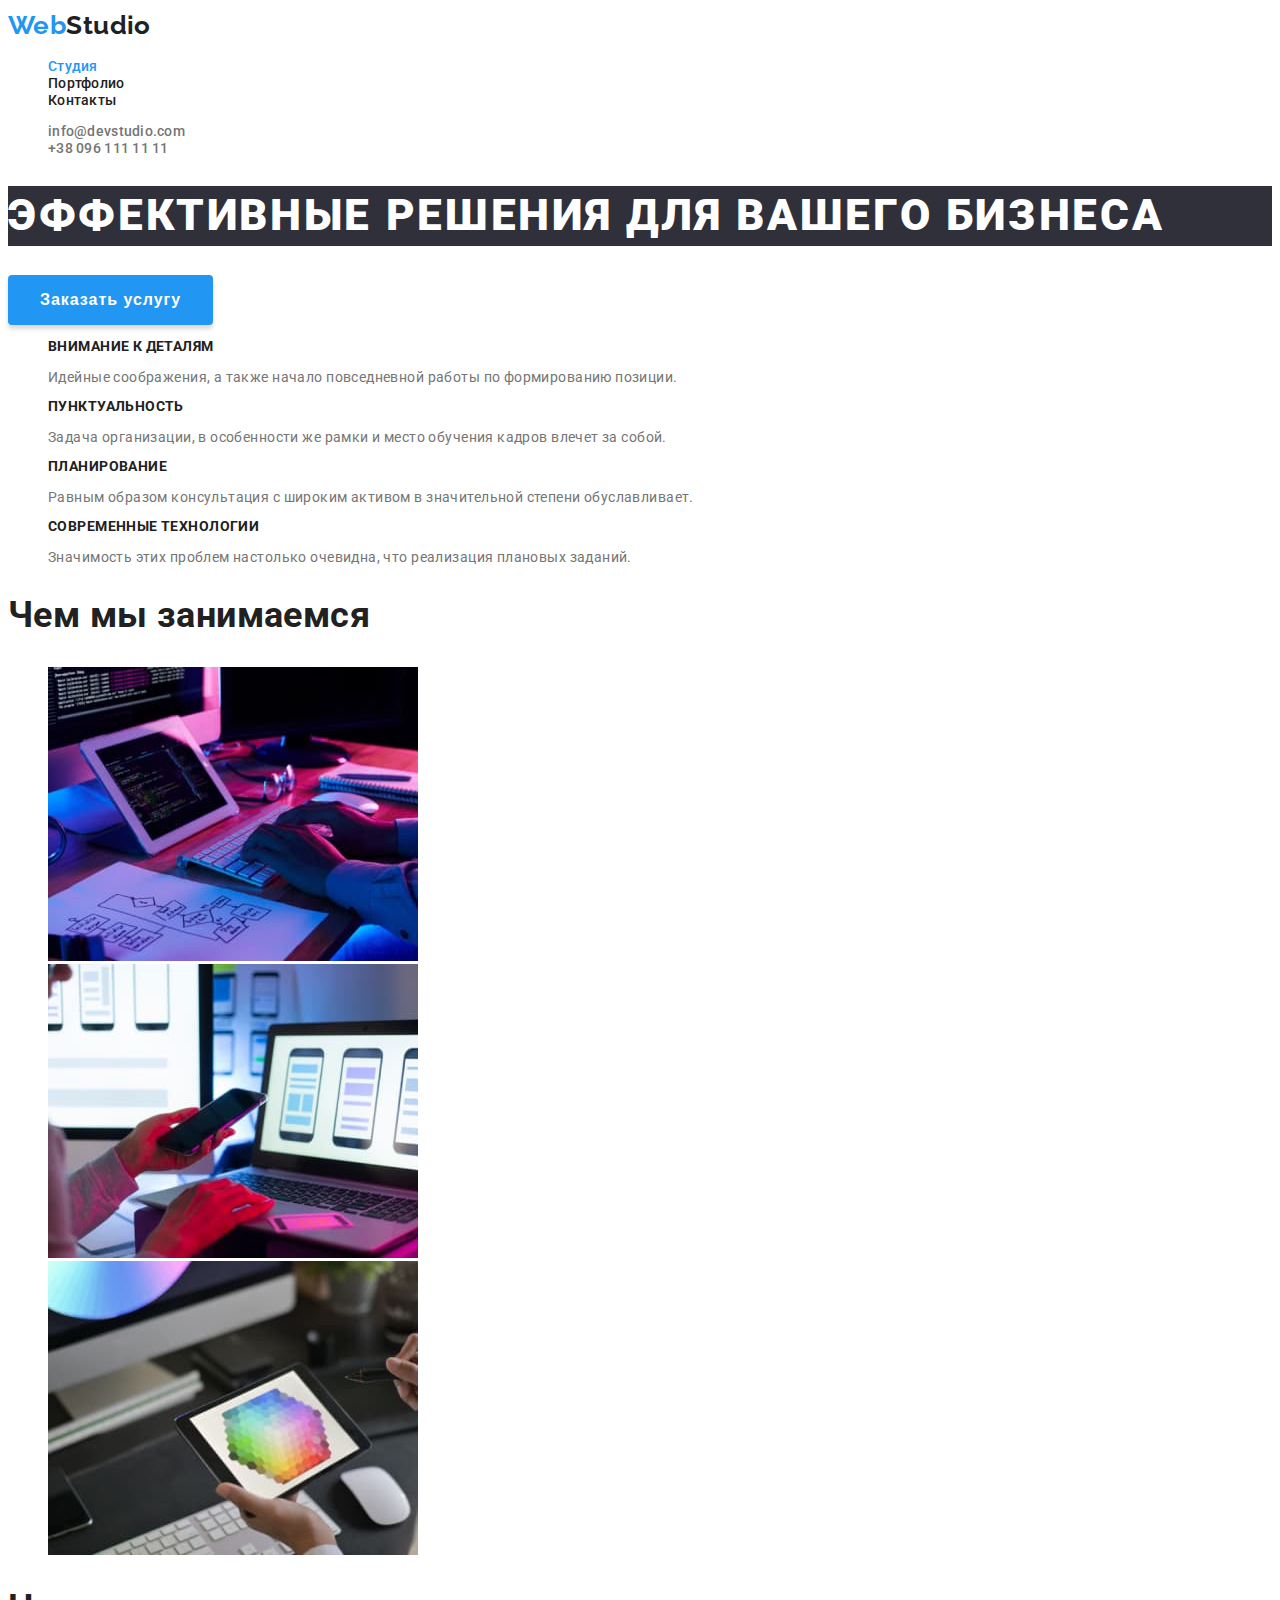
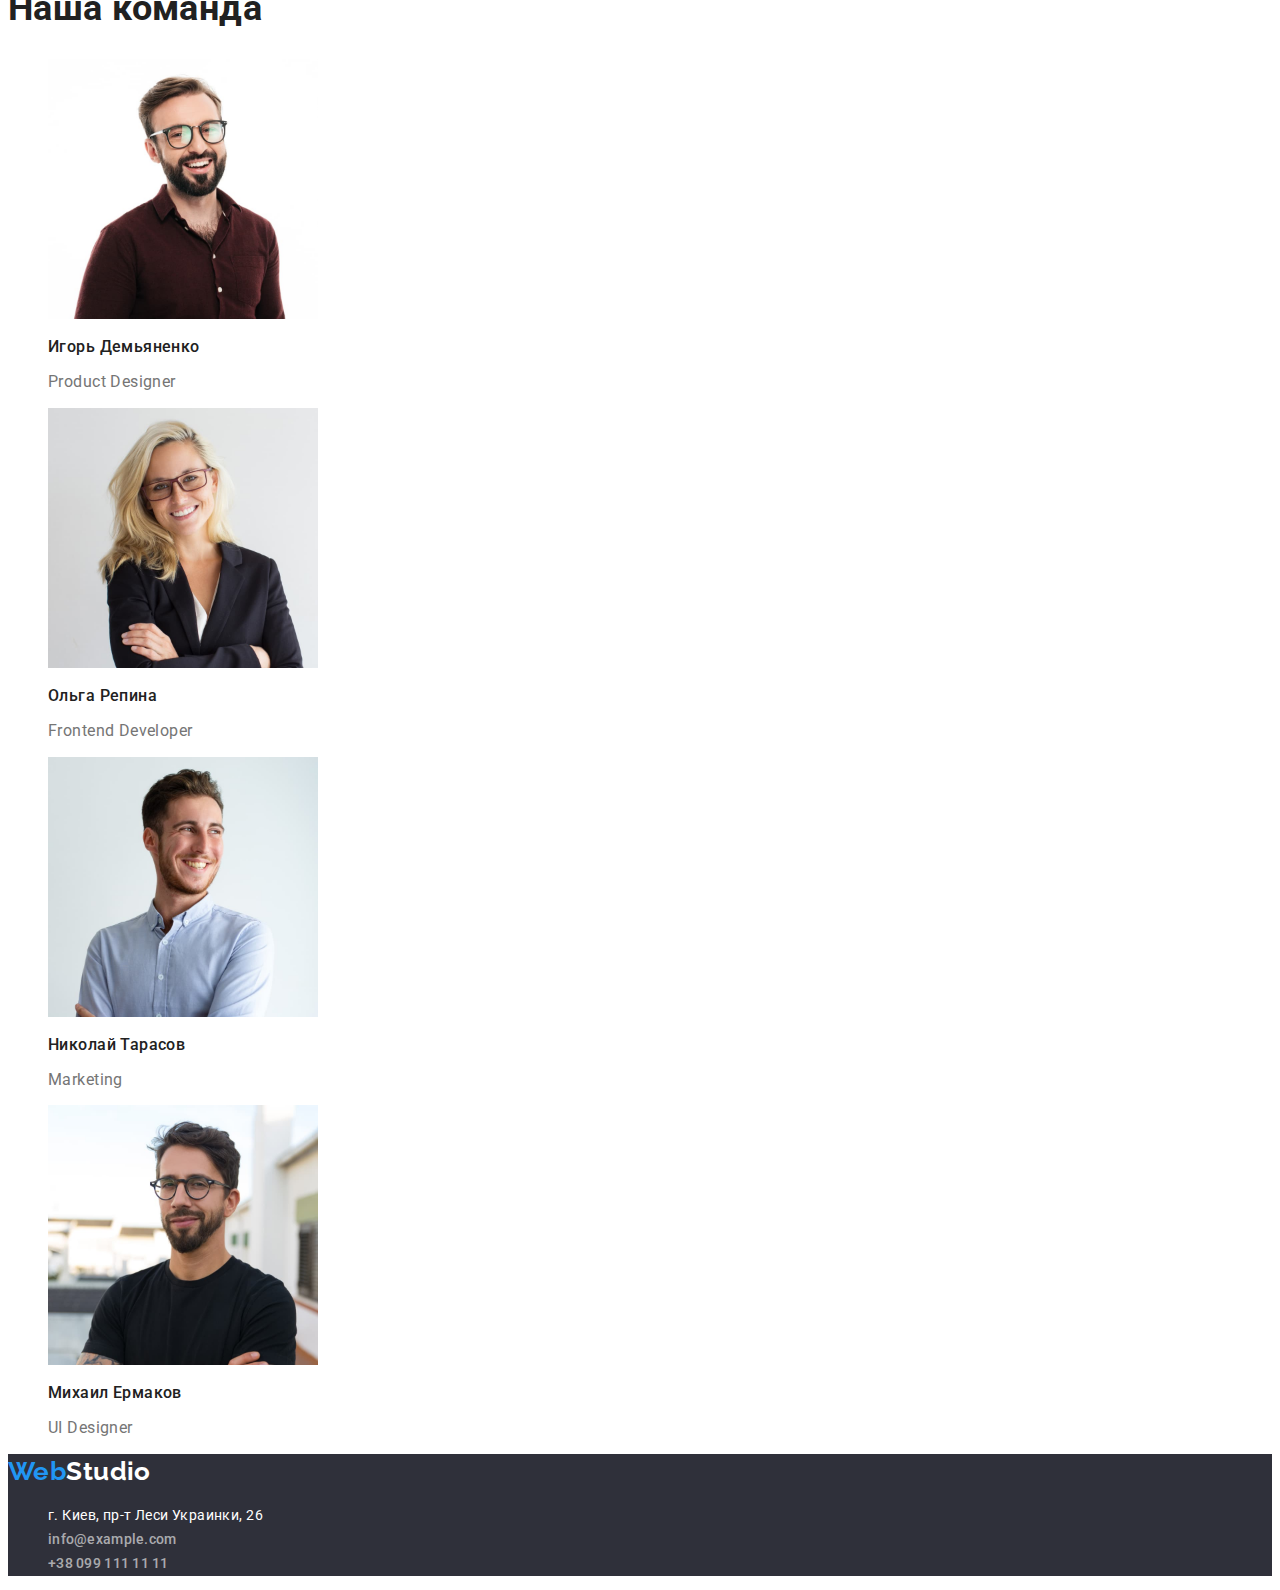
<file: index.html>
<!DOCTYPE html>
<html lang="ru">
  <head>
    <meta charset="UTF-8" />
    <meta http-equiv="X-UA-Compatible" content="IE=edge" />
    <meta name="viewport" content="width=device-width, initial-scale=1.0" />
    <title>Студия</title>
    <link rel="preconnect" href="https://fonts.googleapis.com" />
    <link rel="preconnect" href="https://fonts.gstatic.com" crossorigin />
    <link
      href="https://fonts.googleapis.com/css2?family=Raleway:wght@700&family=Roboto:wght@400;500;700;900&display=swap"
      rel="stylesheet"
    />
    <link rel="stylesheet" href="./css/styles.css" />
  </head>
  <body>
    <header>
      <a class="logo" href="./index.html"
        >Web<span class="dark-theme">Studio</span></a
      >
      <nav class="navigation">
        <ul class="navigation-list">
          <li class="navigation-item">
            <a class="navigation-link current" href="./index.html">Студия</a>
          </li>
          <li class="navigation-item">
            <a class="navigation-link" href="./portfolio.html">Портфолио</a>
          </li>
          <li class="navigation-item">
            <a class="navigation-link" href="">Контакты</a>
          </li>
        </ul>
      </nav>
      <ul class="contacts-list">
        <li class="contacts-item">
          <a class="contacts-link" href="mailto:info@devstudio.com"
            >info@devstudio.com</a
          >
        </li>
        <li class="contacts-item">
          <a class="contacts-link" href="tel:+380961111111"
            >+38 096 111 11 11</a
          >
        </li>
      </ul>
    </header>
    <main>
      <!--Герой-->
      <section class="section">
        <div class="title">
          <h1 class="title-hero">Эффективные решения для вашего бизнеса</h1>
          <button class="button-hero" type="button">Заказать услугу</button>
        </div>
      </section>
      <!--Особенности работы-->
      <section class="section">
        <div class="peculiarities">
          <h2 class="visually-hidden">Особенности работы</h2>
          <ul class="peculiarities-list">
            <li class="peculiarities-item">
              <h3 class="peculiarities-title">Внимание к деталям</h3>
              <p class="peculiarities-text">
                Идейные соображения, а также начало повседневной работы по
                формированию позиции.
              </p>
            </li>
            <li class="peculiarities-item">
              <h3 class="peculiarities-title">Пунктуальность</h3>
              <p class="peculiarities-text">
                Задача организации, в особенности же рамки и место обучения
                кадров влечет за собой.
              </p>
            </li>
            <li class="peculiarities-item">
              <h3 class="peculiarities-title">Планирование</h3>
              <p class="peculiarities-text">
                Равным образом консультация с широким активом в значительной
                степени обуславливает.
              </p>
            </li>
            <li class="peculiarities-item">
              <h3 class="peculiarities-title">Современные технологии</h3>
              <p class="peculiarities-text">
                Значимость этих проблем настолько очевидна, что реализация
                плановых заданий.
              </p>
            </li>
          </ul>
        </div>
      </section>
      <!--Чем мы занимаемся-->
      <section class="section">
        <div class="work">
          <h2 class="work-title">Чем мы занимаемся</h2>
          <ul class="work-list">
            <li class="work-item">
              <img
                src="images/img.jpg"
                alt="блок-схема и монитор"
                width="370"
              />
            </li>
            <li class="work-item">
              <img src="images/img1.jpg" alt="смартфон в руке" width="370" />
            </li>
            <li class="work-item">
              <img
                src="images/img2.jpg"
                alt="планшет с изображением палитры цветов"
                width="370"
              />
            </li>
          </ul>
        </div>
      </section>
      <!--Наша команда-->
      <section class="section">
        <div class="team">
          <h2 class="team-title">Наша команда</h2>
          <ul class="team-list">
            <li class="team-item">
              <img
                src="images/p-designer.jpg"
                alt="Игорь Демьяненко"
                width="270"
              />
              <h3 class="team-member">Игорь Демьяненко</h3>
              <p class="team-text">Product Designer</p>
            </li>
            <li class="team-item">
              <img
                src="images/fe-developer.jpg"
                alt="Ольга Репина"
                width="270"
              />
              <h3 class="team-member">Ольга Репина</h3>
              <p class="team-text">Frontend Developer</p>
            </li>
            <li class="team-item">
              <img
                src="images/marketing.jpg"
                alt="Николай Тарасов"
                width="270"
              />
              <h3 class="team-member">Николай Тарасов</h3>
              <p class="team-text">Marketing</p>
            </li>
            <li class="team-item">
              <img
                src="images/ui-designer.jpg"
                alt="Михаил Ермаков"
                width="270"
              />
              <h3 class="team-member">Михаил Ермаков</h3>
              <p class="team-text">UI Designer</p>
            </li>
          </ul>
        </div>
      </section>
    </main>
    <!--Подвал-->
    <footer>
      <div class="footer">
        <a class="logo" href="./index.html"
          >Web<span class="white-theme">Studio</span></a
        >
        <address class="address">
          <ul class="address-list">
            <li class="address-item">
              <a>г. Киев, пр-т Леси Украинки, 26</a>
            </li>
            <li class="address-item">
              <a class="address-link" href="mailto:info@example.com"
                >info@example.com</a
              >
            </li>
            <li class="address-item">
              <a class="address-link" href="tel:+380991111111"
                >+38 099 111 11 11</a
              >
            </li>
          </ul>
        </address>
      </div>
    </footer>
  </body>
</html>
</file>
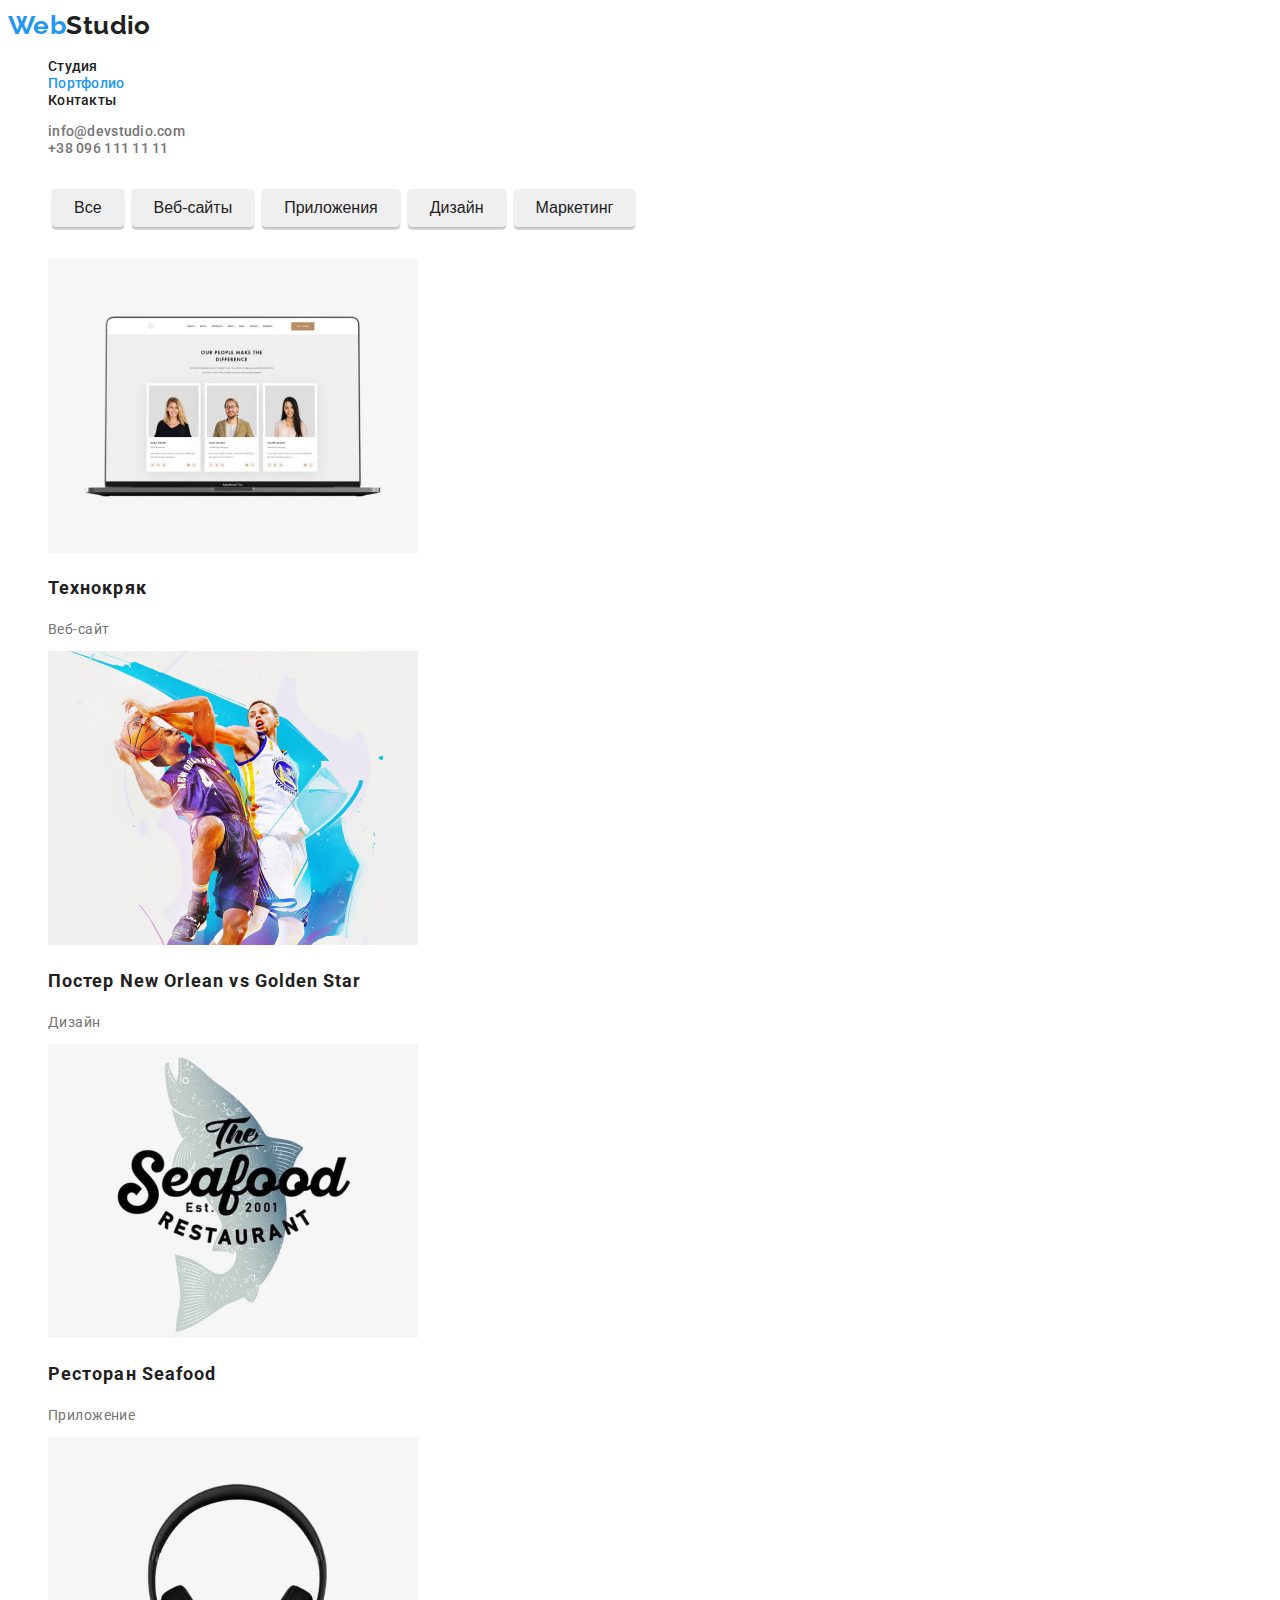
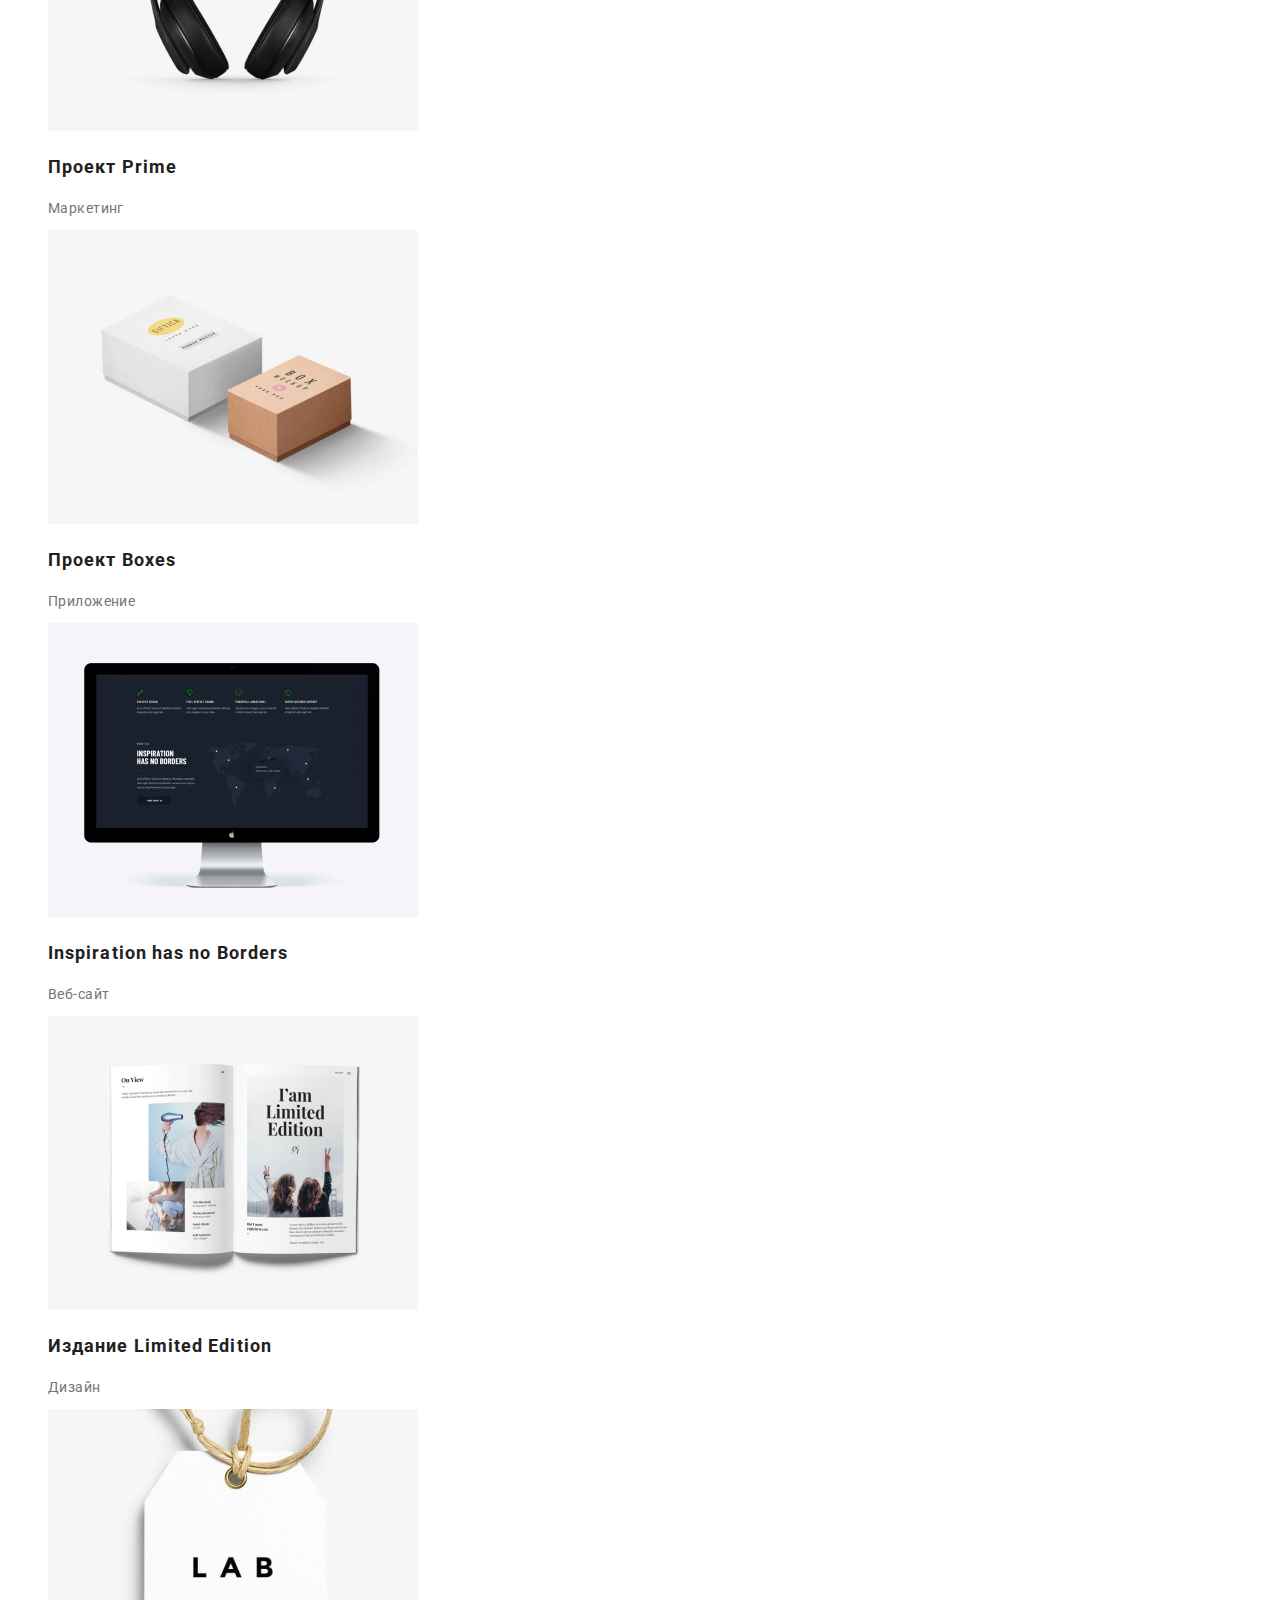
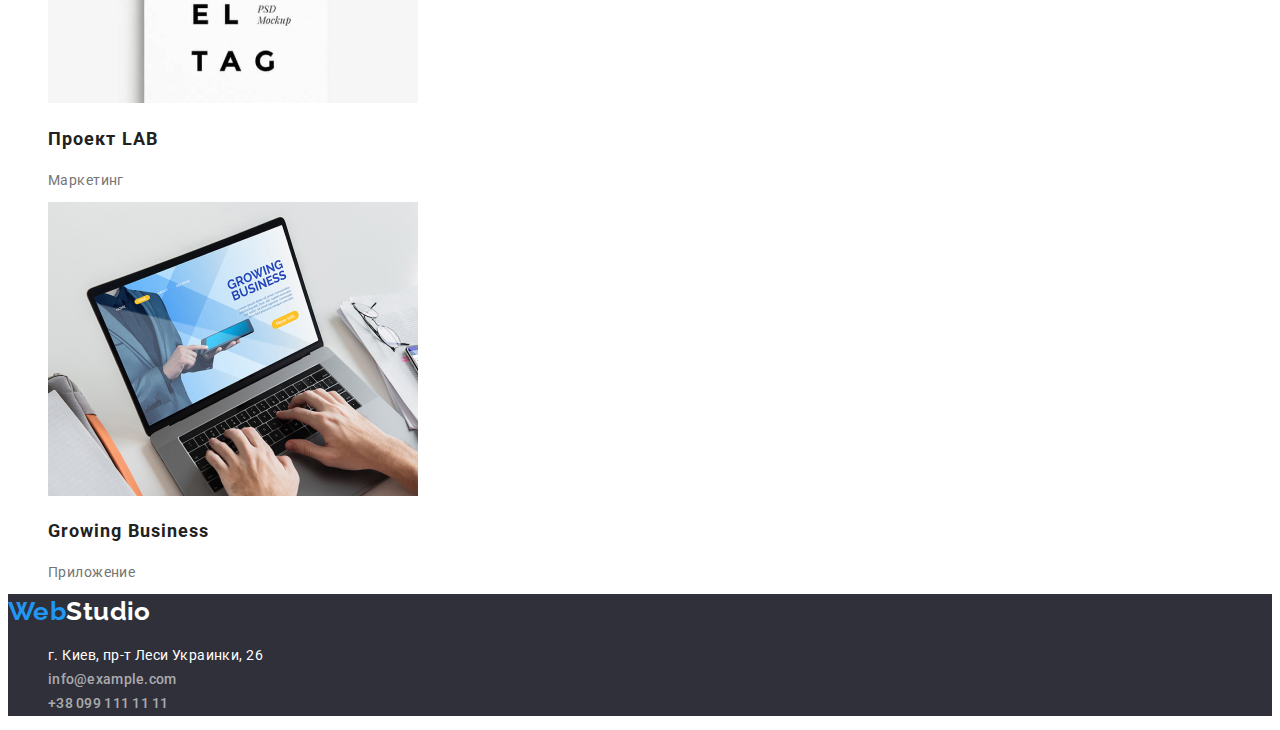
<file: portfolio.html>
<!DOCTYPE html>
<html lang="ru">
  <head>
    <meta charset="UTF-8" />
    <meta http-equiv="X-UA-Compatible" content="IE=edge" />
    <meta name="viewport" content="width=device-width, initial-scale=1.0" />
    <title>Портфолио</title>
    <link rel="preconnect" href="https://fonts.googleapis.com" />
    <link rel="preconnect" href="https://fonts.gstatic.com" crossorigin />
    <link
      href="https://fonts.googleapis.com/css2?family=Raleway:wght@700&family=Roboto:wght@400;500;700;900&display=swap"
      rel="stylesheet"
    />
    <link rel="stylesheet" href="./css/styles.css" />
  </head>

  <body>
    <header>
      <a class="logo" href="./index.html"
        >Web<span class="dark-theme">Studio</span></a
      >
      <nav class="navigation">
        <ul class="navigation-list">
          <li class="navigation-item">
            <a class="navigation-link" href="./index.html">Студия</a>
          </li>
          <li class="navigation-item">
            <a class="navigation-link current" href="./portfolio.html"
              >Портфолио</a
            >
          </li>
          <li class="navigation-item">
            <a class="navigation-link" href="">Контакты</a>
          </li>
        </ul>
      </nav>
      <ul class="contacts">
        <li class="contacts-item">
          <a class="contacts-link" href="mailto:info@devstudio.com"
            >info@devstudio.com</a
          >
        </li>
        <li class="contacts-item">
          <a class="contacts-link" href="tel:+380961111111"
            >+38 096 111 11 11</a
          >
        </li>
      </ul>
    </header>
    <main>
      <section class="section">
        <h1 class="visually-hidden">Портфолио</h1>
        <ul class="filter-list">
          <li class="filter-item">
            <button class="filter" type="button">Все</button>
          </li>
          <li class="filter-item">
            <button class="filter" type="button">Веб-сайты</button>
          </li>
          <li class="filter-item">
            <button class="filter" type="button">Приложения</button>
          </li>
          <li class="filter-item">
            <button class="filter" type="button">Дизайн</button>
          </li>
          <li class="filter-item">
            <button class="filter" type="button">Маркетинг</button>
          </li>
        </ul>
        <ul class="projects">
          <li class="projects-item">
            <img src="images/notebook.jpg" alt="Веб-сайт" width="370" />
            <h2 class="projects-title">Технокряк</h2>
            <p class="projects-text">Веб-сайт</p>
          </li>
          <li class="projects-item">
            <img
              src="images/poster.jpg"
              alt="Постер New Orlean vs Golden Star"
              width="370"
            />
            <h2 class="projects-title">Постер New Orlean vs Golden Star</h2>
            <p class="projects-text">Дизайн</p>
          </li>
          <li class="projects-item">
            <img
              src="images/restaurant.jpg"
              alt="Эмблема ресторана"
              width="370"
            />
            <h2 class="projects-title">Ресторан Seafood</h2>
            <p class="projects-text">Приложение</p>
          </li>
          <li class="projects-item">
            <img src="images/headphones.jpg" alt="Наушники" width="370" />
            <h2 class="projects-title">Проект Prime</h2>
            <p class="projects-text">Маркетинг</p>
          </li>
          <li class="projects-item">
            <img src="images/boxes.jpg" alt="Кубики" width="370" />
            <h2 class="projects-title">Проект Boxes</h2>
            <p class="projects-text">Приложение</p>
          </li>
          <li class="projects-item">
            <img src="images/monitor.jpg" alt="Монитор" width="370" />
            <h2 class="projects-title">Inspiration has no Borders</h2>
            <p class="projects-text">Веб-сайт</p>
          </li>
          <li class="projects-item">
            <img src="images/book.jpg" alt="Книга" width="370" />
            <h2 class="projects-title">Издание Limited Edition</h2>
            <p class="projects-text">Дизайн</p>
          </li>
          <li class="projects-item">
            <img
              src="images/progect-lab.jpg"
              alt="Эмблема проекта LAB"
              width="370"
            />
            <h2 class="projects-title">Проект LAB</h2>
            <p class="projects-text">Маркетинг</p>
          </li>
          <li class="projects-item">
            <img
              src="images/growing-business.jpg"
              alt="Ноутбук с изображением приложения"
              width="370"
            />
            <h2 class="projects-title">Growing Business</h2>
            <p class="projects-text">Приложение</p>
          </li>
        </ul>
      </section>
    </main>
    <!--Подвал-->
    <footer>
      <div class="footer">
        <a class="logo" href="./index.html"
          >Web<span class="white-theme">Studio</span></a
        >
        <address class="address">
          <ul class="address-list">
            <li class="address-item">
              <a>г. Киев, пр-т Леси Украинки, 26</a>
            </li>
            <li class="address-item">
              <a class="address-link" href="mailto:info@example.com"
                >info@example.com</a
              >
            </li>
            <li class="address-item">
              <a class="address-link" href="tel:+380991111111"
                >+38 099 111 11 11</a
              >
            </li>
          </ul>
        </address>
      </div>
    </footer>
  </body>
</html>
</file>
<file: css/styles.css>
:root {
  --secondary-color: #212121;
  --primary-color: #757575;
  --accent-color: #2196f3;
  --white-color: #ffffff;
}

body {
  font-family: Roboto, sans-serif;
  letter-spacing: 0.03em;
  font-size: 14px;
}
/*index.html*/

/*list-style*/
.navigation-item,
.contacts-item,
.address-item,
.peculiarities-item,
.projects-item,
.team-item,
.work-item,
.filter-item {
  list-style: none;
}

/*logo*/
.logo,
.dark-theme,
.white-theme {
  font-family: Raleway;
  font-weight: 700;
  font-size: 26px;
  line-height: 1.38;
  text-decoration: none;
}

.logo {
  color: var(--accent-color);
}

.dark-theme {
  color: var(--secondary-color);
}

.white-theme {
  color: var(--white-color);
}
/*link*/
.address-link,
.contacts-link,
.navigation-link {
  font-weight: 500;
  line-height: 1.14;
  letter-spacing: 0.02em;
  text-decoration: none;
}
.navigation-link.current {
  color: var(--accent-color);
}

.navigation-link {
  color: var(--secondary-color);
}
.contacts-link {
  color: var(--primary-color);
}
.address-link {
  color: rgba(255, 255, 255, 0.6);
}
.address {
  font-style: normal;
  font-weight: 400;
  line-height: 1.71;
  text-decoration: none;
  color: var(--white-color);
}
.address-item:hover,
.address-link:hover,
.navigation-link:focus,
.navigation-link:hover,
.contacts-link:focus,
.contacts-link:hover {
  color: var(--accent-color);
}

.title-hero {
  font-weight: 900;
  font-size: 44px;
  line-height: 1.36;
  letter-spacing: 0.06em;
  text-transform: uppercase;
  background-color: #2f303a;
  color: var(--white-color);
}

.button-hero {
  font-weight: 700;
  font-size: 16px;
  line-height: 1.87;
  display: flex;
  align-items: center;
  text-align: center;
  letter-spacing: 0.06em;
  cursor: pointer;
  padding: 10px 32px;
  box-shadow: 0px 4px 4px rgba(0, 0, 0, 0.15);
  border: none;
  border-radius: 4px;
  color: var(--white-color);
  background-color: var(--accent-color);
}

.peculiarities-title {
  font-weight: 700;
  font-size: 14px;
  line-height: 1.14;
  text-transform: uppercase;
  color: var(--secondary-color);
}

.peculiarities-text,
.team-text,
.projects-text {
  color: var(--primary-color);
}

/*visible h2*/
.team-title,
.work-title {
  font-weight: 700;
  font-size: 36px;
  line-height: 1.16;
  color: var(--secondary-color);
}

.team-member {
  font-weight: 500;
  font-size: 16px;
  line-height: 1.18;
  color: var(--secondary-color);
}
.team-text {
  font-weight: 400;
  font-size: 16px;
  line-height: 1.18;
}

/*visually-hidden h2*/
.visually-hidden {
  position: absolute;
  clip: rect(0 0 0 0);
  width: 1px;
  height: 1px;
  margin: -1px;
}

.footer {
  background: #2f303a;
}

.address {
  font-style: normal;
  font-weight: 400;
  line-height: 1.71;
  text-decoration: none;
}
.filter {
  font-weight: 500;
  font-size: 16px;
  line-height: 1.62;
  text-align: center;
  border: none;
  margin: 4px;
  border-radius: 4px;
  padding: 6px 22px;
  cursor: pointer;
  color: var(--secondary-color);
  box-shadow: 0px 3px 1px rgba(0, 0, 0, 0.1), 0px 1px 2px rgba(0, 0, 0, 0.08),
    0px 2px 2px rgba(0, 0, 0, 0.12);
}
.filter:hover,
.filter:focus {
  background-color: var(--accent-color);
  color: var(--white-color);
}

.filter-list {
  display: inline-flex;
}
.projects-title {
  font-size: 18px;
  line-height: 2;
  letter-spacing: 0.06em;
  color: var(--secondary-color);
}
</file>
